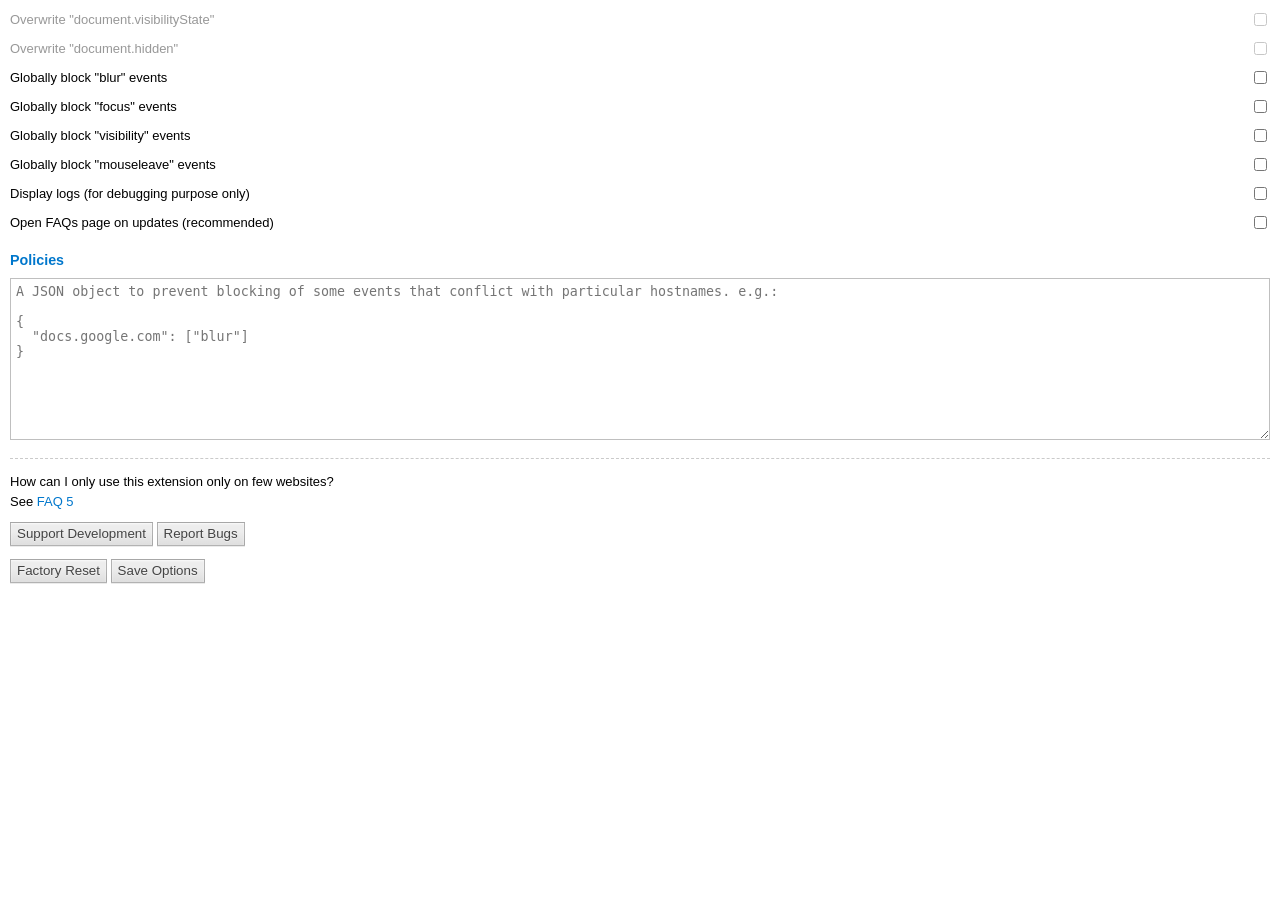
<file: v2/data/options/index.html>
<!DOCTYPE html>
<html>
<head>
  <title>MeowCheats - Always Visible :: Options Page</title>
  <link rel="stylesheet" type="text/css" href="index.css">
</head>
<body>
  <div class="grid">
    <label class="disabled" for="visibilityState">Overwrite "document.visibilityState"</label>
    <input class="disabled" type="checkbox" id="visibilityState">
    <label class="disabled" for="hidden">Overwrite "document.hidden"</label>
    <input class="disabled" type="checkbox" id="hidden">
    <label for="blur">Globally block "blur" events</label>
    <input type="checkbox" id="blur">
    <label for="focus">Globally block "focus" events</label>
    <input type="checkbox" id="focus">
    <label for="visibility">Globally block "visibility" events</label>
    <input type="checkbox" id="visibility">
    <label for="mouseleave">Globally block "mouseleave" events</label>
    <input type="checkbox" id="mouseleave">
    <label for="log">Display logs (for debugging purpose only)</label>
    <input type="checkbox" id="log">
    <label for="faqs">Open FAQs page on updates (recommended)</label>
    <input type="checkbox" id="faqs">
  </div>
  <h1><a data-href="faq6" target="_blank">Policies</a></h1>
  <textarea id="policies" rows="10" placeholder='A JSON object to prevent blocking of some events that conflict with particular hostnames. e.g.:&#013;&#013;{&#013;  "docs.google.com": ["blur"]&#013;}'></textarea>
  <hr>
  <div>How can I only use this extension only on few websites?</div>
  <div style="margin-top: 5px;">See <a data-href="faq5" target="_blank">FAQ 5</a></div>

  <p>
    <input type="button" id="support" value="Support Development">
    <input type="button" id="report" value="Report Bugs">
  </p>
  <p>
    <input type="button" id="reset" value="Factory Reset">
    <input type="button" id="save" value="Save Options">
    <span id="toast"></span>

    <script type="text/javascript" src="index.js"></script>
  </p>
</body>
</html>
</file>
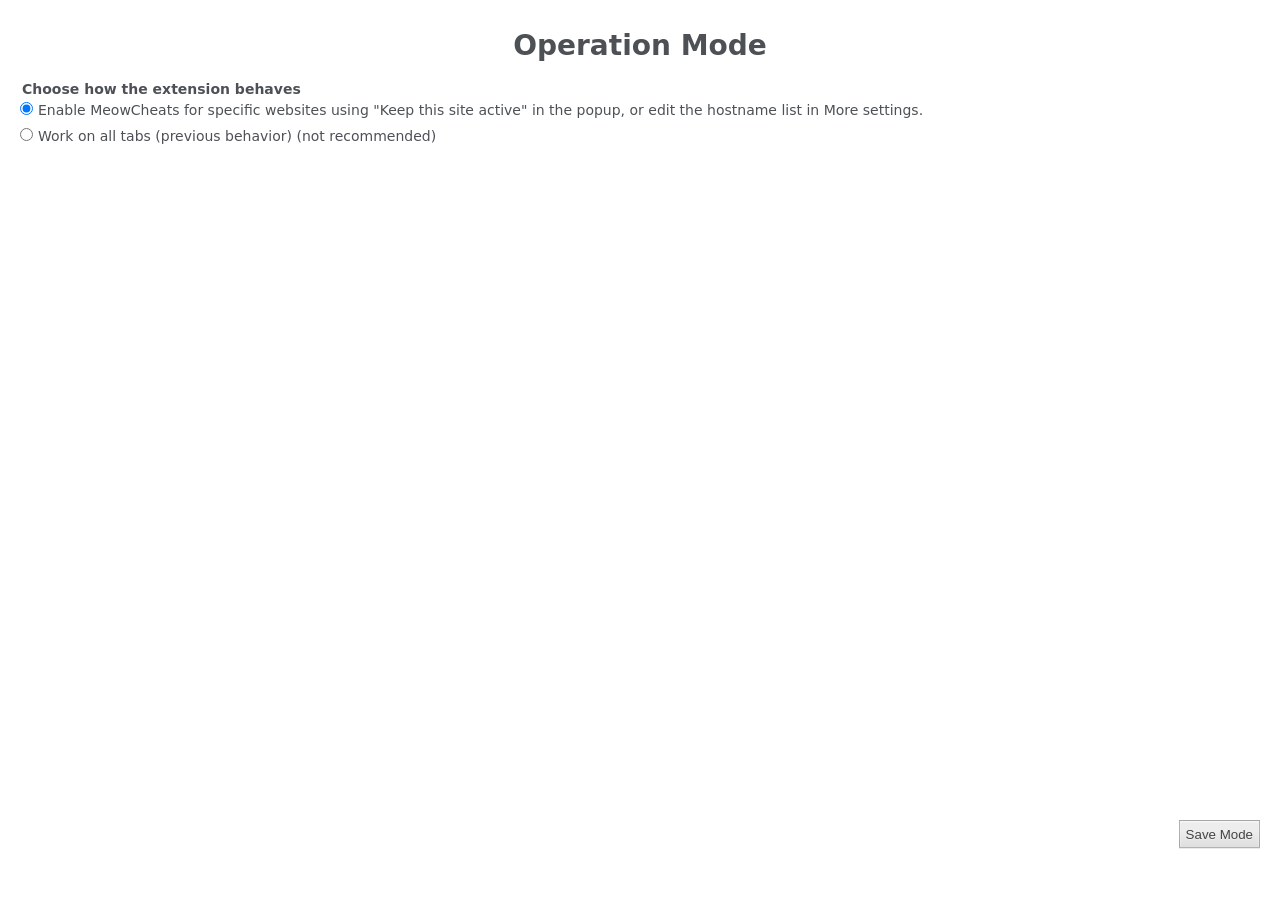
<file: v3/data/guide/index.html>
<!DOCTYPE html>
<html lang="en">
<head>
  <meta charset="utf-8">
  <meta name="viewport" content="width=device-width, initial-scale=1">
  <title>Operation Mode :: MeowCheats</title>
  <link rel="stylesheet" type="text/css" href="index.css">
</head>
<body>
  <h1>Operation Mode</h1>
  <fieldset>
    <legend>Choose how the extension behaves</legend>
    <div id="mode">
      <input type="radio" name="mode" id="per-host" checked>
      <label for="per-host">Enable MeowCheats for specific websites using "Keep this site active" in the popup, or edit the hostname list in More settings.</label>
      <input type="radio" name="mode" id="entire">
      <label for="entire">Work on all tabs (previous behavior) (not recommended)</label>
    </div>
  </fieldset>
  <p id="tools">
    <input type="button" value="Save Mode" id="save">
  </p>
  <p id="status" role="status" aria-live="polite"></p>
  <script type="text/javascript" src="index.js"></script>
</body>
</html>
</file>
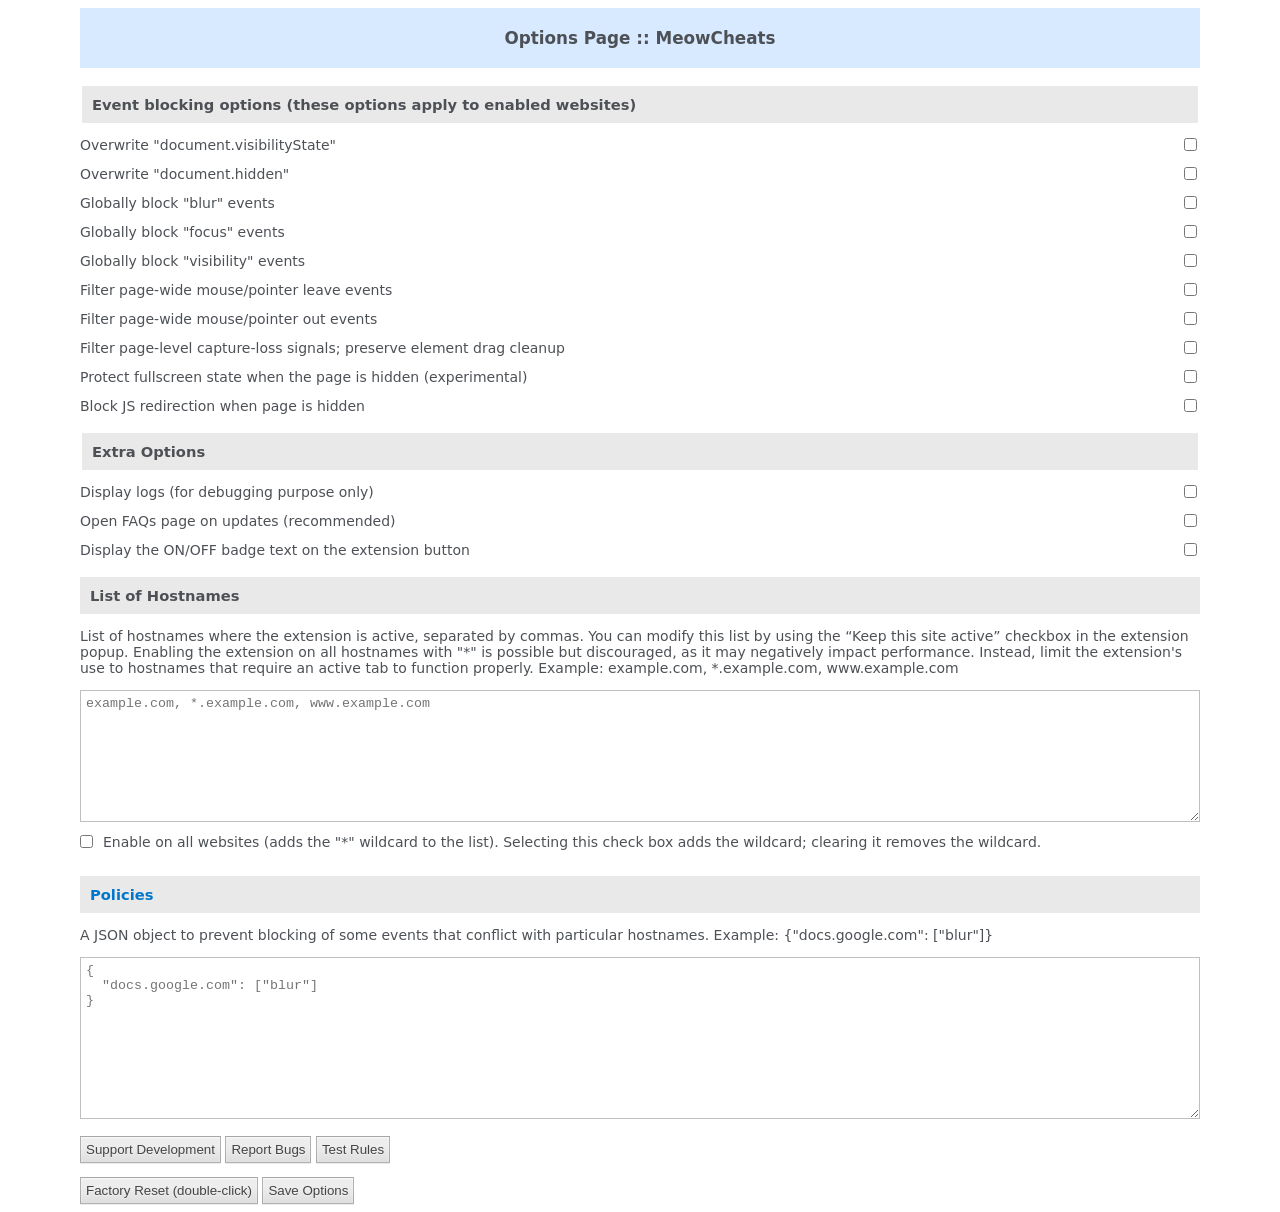
<file: v3/data/options/index.html>
<!DOCTYPE html>
<html lang="en">
<head>
  <meta charset="utf-8">
  <title>Options Page :: MeowCheats</title>
  <link rel="stylesheet" type="text/css" href="index.css">
  <meta name="viewport" content="width=device-width, initial-scale=1">
</head>
<body>
  <h1>Options Page :: MeowCheats</h1>
  <fieldset>
    <legend><h2>Event blocking options (these options apply to enabled websites)</h2></legend>
    <div class="grid">
      <div style="display: contents;">
        <label for="visibilityState">Overwrite "document.visibilityState"</label>
        <input type="checkbox" id="visibilityState">
        <label for="hidden">Overwrite "document.hidden"</label>
        <input type="checkbox" id="hidden">
      </div>
      <label for="blur">Globally block "blur" events</label>
      <input type="checkbox" id="blur">
      <label for="focus">Globally block "focus" events</label>
      <input type="checkbox" id="focus">
      <label for="visibility">Globally block "visibility" events</label>
      <input type="checkbox" id="visibility">
      <label for="mouseleave">Filter page-wide mouse/pointer leave events</label>
      <input type="checkbox" id="mouseleave">
      <label for="mouseout">Filter page-wide mouse/pointer out events</label>
      <input type="checkbox" id="mouseout">
      <label for="pointercapture">Filter page-level capture-loss signals; preserve element drag cleanup</label>
      <input type="checkbox" id="pointercapture">
      <label for="fullscreen">Protect fullscreen state when the page is hidden (experimental)</label>
      <input type="checkbox" id="fullscreen">
      <div id="redirect-container">
        <label for="redirect">Block JS redirection when page is hidden</label>
        <input type="checkbox" id="redirect">
      </div>
    </div>
  </fieldset>
  <fieldset>
    <legend><h2>Extra Options</h2></legend>
    <div class="grid">
      <label for="log">Display logs (for debugging purpose only)</label>
      <input type="checkbox" id="log">
      <label for="faqs">Open FAQs page on updates (recommended)</label>
      <input type="checkbox" id="faqs">
      <label for="badge">Display the ON/OFF badge text on the extension button</label>
      <input type="checkbox" id="badge">
    </div>
  </fieldset>

  <h2>List of Hostnames</h2>
  <p id="hosts-description">List of hostnames where the extension is active, separated by commas. You can modify this list by using the “Keep this site active” checkbox in the extension popup. Enabling the extension on all hostnames with "*" is possible but discouraged, as it may negatively impact performance. Instead, limit the extension's use to hostnames that require an active tab to function properly. Example: example.com, *.example.com, www.example.com</p>
  <textarea id="hosts" rows="8" placeholder="example.com, *.example.com, www.example.com" aria-describedby="hosts-description"></textarea>
  <div class="flex">
    <input type="checkbox" id="all-sites">
    <label for="all-sites">Enable on all websites (adds the "*" wildcard to the list). Selecting this check box adds the wildcard; clearing it removes the wildcard.</label>
  </div>
  <h2><a data-href="faq6" target="_blank">Policies</a></h2>
  <p id="policies-description">A JSON object to prevent blocking of some events that conflict with particular hostnames. Example: {"docs.google.com": ["blur"]}</p>
  <textarea id="policies" rows="10" placeholder='{
  "docs.google.com": ["blur"]
}' aria-describedby="policies-description"></textarea>

  <p>
    <input type="button" id="support" value="Support Development">
    <input type="button" id="report" value="Report Bugs">
    <input type="button" id="test" value="Test Rules">
  </p>
  <div>
    <input type="button" id="reset" value="Factory Reset (double-click)">
    <input type="button" id="save" value="Save Options">
    <span id="toast" role="status" aria-live="polite"></span>
  </div>
  <script type="text/javascript" src="index.js"></script>
</body>
</html>
</file>
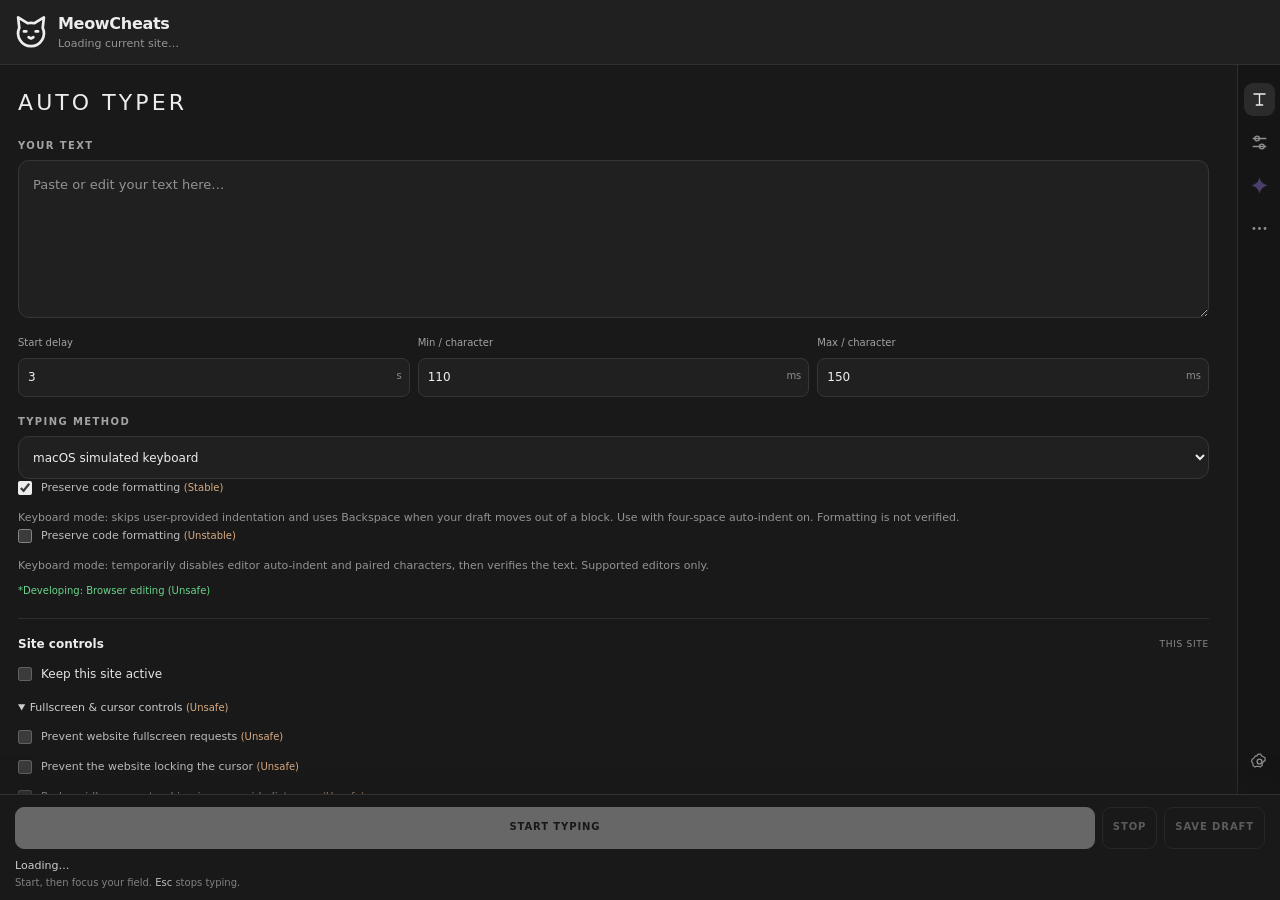
<file: v3/data/popup/index.html>
<!DOCTYPE html>
<html lang="en">
<head>
  <meta charset="utf-8">
  <meta name="viewport" content="width=device-width, initial-scale=1">
  <title>MeowCheats</title>
  <link rel="stylesheet" href="index.css">
</head>
<body>
  <div class="app-shell">
    <header class="app-header">
      <div class="brand">
        <img class="brand-mark" src="../icons/logo.svg" alt="" aria-hidden="true">
        <div><h1>MeowCheats</h1><p id="site">Loading current site…</p></div>
      </div>
    </header>
    <div class="panel-layout">
      <main class="panel-scroll" id="panel-content" aria-label="MeowCheats controls" tabindex="0">
        <form id="typer-form">
          <div class="editor-heading"><h2>Auto typer</h2></div>
          <label class="field-label" for="text">Your text</label>
          <textarea id="text" rows="6" spellcheck="false" placeholder="Paste or edit your text here…" required></textarea>
          <div class="timing" aria-label="Typing timing">
            <label for="preparationDelay">Start delay<span class="number-field"><input id="preparationDelay" type="number" min="1" max="60" step="1" value="3" required><span>s</span></span></label>
            <label for="minDelay">Min / character<span class="number-field"><input id="minDelay" type="number" min="10" max="2000" step="1" value="110" required><span>ms</span></span></label>
            <label for="maxDelay">Max / character<span class="number-field"><input id="maxDelay" type="number" min="10" max="2000" step="1" value="150" required><span>ms</span></span></label>
          </div>
          <label class="field-label" for="engine">Typing method</label>
          <select id="engine"><option value="native" selected>macOS simulated keyboard</option><option value="browser">Browser editing (Unsafe)</option></select>
          <label class="check"><input type="checkbox" id="skipLeadingFourSpaces" aria-describedby="skip-indent-hint" checked><span>Preserve code formatting <span class="unsafe">(Stable)</span></span></label>
          <p class="hint" id="skip-indent-hint">Keyboard mode: skips user-provided indentation and uses Backspace when your draft moves out of a block. Use with four-space auto-indent on. Formatting is not verified.</p>
          <label class="check"><input type="checkbox" id="preserveFormatting" aria-describedby="preserve-formatting-hint"><span>Preserve code formatting <span class="unsafe">(Unstable)</span></span></label>
          <p class="hint" id="preserve-formatting-hint">Keyboard mode: temporarily disables editor auto-indent and paired characters, then verifies the text. Supported editors only.</p>
          <p class="development-note">*Developing: Browser editing (Unsafe)</p>
        </form>
        <details id="native-setup" class="settings-card" hidden>
          <summary>Keyboard helper <span class="summary-tag">macOS</span></summary>
          <div class="details-content">
            <div class="helper-buttons"><button type="button" id="native-check">Check keyboard helper</button><button type="button" id="native-permission">Request macOS keyboard permission</button></div>
            <p id="native-status" role="status"></p>
            <ol class="hint">
              <li>In Finder, double-click <strong>native/install.command</strong>.</li>
              <li>Click <strong>Request macOS keyboard permission</strong>. Enable <strong>MeowCheats Keyboard</strong> in System Settings → Privacy &amp; Security → Accessibility (and your browser if asked).</li>
              <li>Click <strong>Check keyboard helper</strong>.</li>
            </ol>
            <p class="hint">Installed but not connected? Remove MeowCheats Keyboard from Accessibility, rerun <strong>native/install.command</strong>, then request keyboard permission again.</p>
            <p id="native-setup-file" class="hint" role="status" hidden></p>
          </div>
        </details>
        <section id="site-settings" class="settings-card" aria-labelledby="active-heading">
          <div class="section-heading"><h2 id="active-heading">Site controls</h2><span class="summary-tag">This site</span></div>
          <label class="check active-control"><input type="checkbox" id="active" disabled> Keep this site active</label>
          <p id="active-note" class="hint"></p>
          <button id="reload" hidden>Reload to apply changes</button>
          <details id="site-controls">
            <summary>Fullscreen &amp; cursor controls <span class="unsafe">(Unsafe)</span></summary>
            <div class="details-content">
              <label class="check"><input type="checkbox" id="blockFullscreen" disabled><span>Prevent website fullscreen requests <span class="unsafe">(Unsafe)</span></span></label>
              <label class="check"><input type="checkbox" id="blockPointerLock" disabled><span>Prevent the website locking the cursor <span class="unsafe">(Unsafe)</span></span></label>
              <label class="check"><input type="checkbox" id="mousemove" disabled><span>Reduce idle mouse tracking in page-wide listeners <span class="unsafe">(Unsafe)</span></span></label>
              <p id="control-note" class="hint" role="status"></p>
            </div>
          </details>
        </section>
        <details class="settings-card" id="usage-notes">
          <summary>Shortcuts &amp; help</summary>
          <div class="details-content">
            <p id="panel-shortcut" class="hint"></p>
            <p class="hint">Draft saved locally. Browser editing inserts at the cursor, replacing selected text. Keyboard mode follows the editor's normal key behavior.</p>
            <p class="hint">The menu shortcut and Start enable always active on this website. Keep this site active filters common tab-switch and page-leave signals. Normal movement between fields stays available. Reload once for earliest coverage.</p>
            <p class="hint">Fullscreen and cursor controls apply only to this site. Reload once for earlier coverage of page-wide idle mouse listeners. This cannot disable all tracking. Fullscreen requests are refused rather than reported as successful. Existing fullscreen can be exited normally with Escape.</p>
          </div>
        </details>
      </main>
      <section id="gemini-view" aria-label="Gemini" hidden>
        <div id="gemini-consent" class="gemini-notice">
          <h2>Gemini</h2>
          <p>Use the Gemini website with your Google account. No API key is needed.</p>
          <p>Enabling this removes framing and content-security headers only from Gemini app pages embedded by MeowCheats. Google sign-in pages and normal browser tabs stay protected.</p>
          <p>Your typing draft is never sent automatically. Google's sign-in or connection restrictions can still prevent loading.</p>
          <button type="button" id="gemini-enable">Enable Gemini</button>
        </div>
        <p id="gemini-status" role="status" aria-live="polite"></p>
        <div id="gemini-frame-container" hidden></div>
        <div id="gemini-capture-bar" hidden><button type="button" id="gemini-capture">Add screenshot</button></div>
        <section id="gemini-preview" aria-label="Review screenshot" hidden>
          <h2>Review screenshot</h2>
          <img id="gemini-preview-image" alt="Screenshot of the current webpage">
          <p>Attaching shares this image with Gemini. Your message is not sent.</p>
          <div><button type="button" id="gemini-attach">Attach to Gemini</button><button type="button" id="gemini-cancel">Cancel</button></div>
        </section>
      </section>
      <nav class="utility-rail" aria-label="Panel navigation">
        <a class="rail-button" href="#typer-form" aria-current="location" title="Text and typing settings" aria-label="Text and typing settings"><svg viewBox="0 0 24 24" aria-hidden="true"><path d="M5 5h14M12 5v14M8 19h8"/></svg></a>
        <a class="rail-button" href="#site-settings" title="Site controls" aria-label="Site controls"><svg viewBox="0 0 24 24" aria-hidden="true"><path d="M4 7h16M4 17h16"/><circle cx="9" cy="7" r="3"/><circle cx="15" cy="17" r="3"/></svg></a>
        <button type="button" class="rail-button" id="gemini" title="Gemini" aria-label="Open Gemini" disabled><svg viewBox="0 0 24 24" aria-hidden="true"><path d="M12 2c1.4 5.4 4.6 8.6 10 10-5.4 1.4-8.6 4.6-10 10C10.6 16.6 7.4 13.4 2 12 7.4 10.6 10.6 7.4 12 2Z" fill="#a78bfa" stroke="none"/></svg></button>
        <details id="gemini-tools">
          <summary class="rail-button" title="Gemini options" aria-label="Gemini options"><svg viewBox="0 0 24 24" aria-hidden="true"><circle cx="5" cy="12" r="1"/><circle cx="12" cy="12" r="1"/><circle cx="19" cy="12" r="1"/></svg></summary>
          <div class="gemini-menu"><button type="button" id="gemini-reload" hidden>Reload Gemini</button><button type="button" id="gemini-signin">Sign in ↗</button><button type="button" id="gemini-disable" hidden>Disable Gemini</button></div>
        </details>
        <button class="rail-button rail-bottom" id="options" title="More settings" aria-label="More settings"><svg viewBox="0 0 24 24" aria-hidden="true"><path d="m9 4 1-2h4l1 2 3 2 2 1v4l-2 1-2 3v3l-3 2-2-1H8l-2 1-3-2v-3l-2-3 1-3 2-1 2-3Z" transform="translate(1 1) scale(.9)"/><circle cx="12" cy="12" r="3"/></svg></button>
      </nav>
    </div>
    <footer class="action-dock">
      <div class="buttons"><button type="submit" form="typer-form" id="start" disabled>Start typing</button><button type="button" id="stop" disabled>Stop</button><button type="button" id="save" disabled>Save draft</button></div>
      <p id="status" role="status" aria-live="polite">Loading…</p>
      <p class="dock-hint">Start, then focus your field. <kbd>Esc</kbd> stops typing.</p>
    </footer>
  </div>
  <script src="gemini.js"></script>
  <script src="index.js"></script>
</body>
</html>
</file>
<file: v2/data/options/index.css>
body {
  font-size: 13px;
  font-family: Arial, "Helvetica Neue", Helvetica, sans-serif;
  margin: 10px;
}
textarea {
  padding: 5px;
  width: 100%;
  box-sizing: border-box;
}
button,
input[type=submit],
input[type=button] {
  height: 24px;
  color: #444;
  background-image: linear-gradient(rgb(237, 237, 237), rgb(237, 237, 237) 38%, rgb(222, 222, 222));
  box-shadow: rgba(0, 0, 0, 0.08) 0 1px 0, rgba(255, 255, 255, 0.75) 0 1px 2px inset;
  text-shadow: rgb(240, 240, 240) 0 1px 0;
}
button,
input,
textarea {
  border: solid 1px rgba(0, 0, 0, 0.25);
}
input[type=button]:disabled {
  opacity: 0.5;
}
a,
a:visited {
  color: #07c;
  text-decoration: none;
}
h1 {
  font-size: 110%;
  margin-top: 20px;
}
hr {
  border: none;
  border-bottom: dashed 1px #cacaca;
  margin: 15px 0;
}
.grid {
  display: grid;
  grid-template-columns: 1fr min-content;
  grid-gap: 10px;
  align-items: center;
}
.disabled {
  opacity: 0.4;
  pointer-events: none;
}
</file>
<file: v3/data/guide/index.css>
body {
  font-size: 14px;
  font-family: system-ui, -apple-system, Segoe UI, Roboto, Ubuntu, Cantarell, Noto Sans, sans-serif;
  background-color: #fff;
  color: #4d5156;
  margin: 10px 20px;
  height: calc(100vh - 20px);
  display: grid;
  grid-template-rows: min-content 1fr min-content min-content;
}
fieldset {
  border: none;
  margin: 0;
  padding: 0;
}
legend {
  font-weight: bold;
  padding-bottom: 5px;
}
input[type=button] {
  height: 28px;
  color: #444;
  background-image: linear-gradient(rgb(237, 237, 237), rgb(237, 237, 237) 38%, rgb(222, 222, 222));
  box-shadow: rgba(0, 0, 0, 0.08) 0 1px 0, rgba(255, 255, 255, 0.75) 0 1px 2px inset;
  text-shadow: rgb(240, 240, 240) 0 1px 0;
  border: solid 1px rgba(0, 0, 0, 0.25);
}
input[type=radio] {
  margin: 0;
}
h1 {
  text-align: center;
}
#mode {
  display: grid;
  grid-template-columns: min-content 1fr;
  grid-gap: 10px 5px;
  align-items: baseline;
}
#tools {
  display: flex;
  justify-content: end;
}
</file>
<file: v3/data/options/index.css>
body {
  font-size: 14px;
  font-family: system-ui, -apple-system, "Segoe UI", Roboto, Ubuntu, Cantarell, "Noto Sans", sans-serif;
  background-color: #fff;
  color: #4d5156;
  width: min(100% - 2rem, 70rem);
  margin-inline: auto;
}
textarea {
  padding: 5px;
  width: 100%;
  box-sizing: border-box;
}
button,
input[type=submit],
input[type=button] {
  color: #444;
  background-image: linear-gradient(rgb(237, 237, 237), rgb(237, 237, 237) 38%, rgb(222, 222, 222));
  box-shadow: rgba(0, 0, 0, 0.08) 0 1px 0, rgba(255, 255, 255, 0.75) 0 1px 2px inset;
  text-shadow: rgb(240, 240, 240) 0 1px 0;
  cursor: pointer;
  padding: 5px;
}
button,
input,
textarea {
  border: solid 1px rgba(0, 0, 0, 0.25);
}
input[type=button]:disabled {
  opacity: 0.5;
}
a,
a:visited {
  color: #07c;
  text-decoration: none;
}
h1 {
  font-size: 120%;
  padding: 20px;
  background: #d8eaff;
  text-align: center;
  margin: 0;
}
h2 {
  font-size: 105%;
  margin-top: 18px;
  background: #e9e9e9;
  padding: 10px;
}
fieldset {
  border: none;
  margin: 0;
  padding: 0;
  min-width: 0;
}
legend {
  width: 100%;
  box-sizing: border-box;
}
.toast-container {
  display: inline-block;
}
#toast {
  font-weight: bold;
}
#all-sites {
  margin: 10px 5px 10px 0;
}
hr {
  border: none;
  border-bottom: dashed 1px #cacaca;
  margin: 15px 0;
}
.grid {
  display: grid;
  grid-template-columns: 1fr min-content;
  grid-gap: 10px;
  align-items: center;
}
.flex {
  display: flex;
  gap: 5px;
  align-items: center;
}
.disabled * {
  opacity: 0.4;
  pointer-events: none;
}

#redirect-container {
  display: contents;
}
</file>
<file: v3/data/popup/index.css>
:root { color-scheme: dark; font: 13px/1.45 system-ui, -apple-system, BlinkMacSystemFont, sans-serif; background: #191919; color: #ededed; }
* { box-sizing: border-box; }
html { height: 100%; overflow: hidden; overscroll-behavior: none; }
body { width: 100%; height: 100%; min-width: 0; max-width: 100vw; max-height: 100dvh; margin: 0; overflow: hidden; background: #191919; }
.app-shell { display: grid; grid-template-rows: auto minmax(0, 1fr) auto; height: 100%; min-height: 0; }
.app-header { display: flex; align-items: center; justify-content: space-between; gap: 8px; min-height: 65px; padding: 12px 14px; border-bottom: 1px solid #303030; background: #202020; }
.brand { display: flex; align-items: center; gap: 10px; min-width: 0; }
.brand-mark { width: 34px; height: 34px; flex-shrink: 0; }
h1, h2, p { margin: 0; }
h1 { font-size: 16px; font-weight: 650; letter-spacing: -.3px; }
#site { max-width: 210px; overflow: hidden; text-overflow: ellipsis; white-space: nowrap; color: #969696; font-size: 11px; }
button, a, input, textarea, select, summary { -webkit-tap-highlight-color: transparent; }
button, .rail-button { border: 1px solid #414141; border-radius: 9px; background: transparent; color: #d1d1d1; font: inherit; cursor: pointer; }
button { padding: 9px 12px; }
button:hover:not(:disabled), .rail-button:hover { background: #2a2a2a; border-color: #626262; color: #fff; }
button:disabled { opacity: .36; cursor: default; }
svg { display: block; }
.rail-button svg { width: 19px; height: 19px; fill: none; stroke: currentColor; stroke-width: 1.7; stroke-linecap: round; stroke-linejoin: round; }
.panel-layout { display: grid; grid-template-columns: minmax(0, 1fr) 43px; min-height: 0; overflow: hidden; }
.panel-scroll { min-width: 0; min-height: 0; overflow-x: hidden; overflow-y: auto; overscroll-behavior: contain; touch-action: pan-y; scrollbar-width: thin; scrollbar-color: #555 #191919; scrollbar-gutter: stable; padding: 22px 18px 24px; scroll-padding: 18px; }
.panel-scroll::-webkit-scrollbar { width: 6px; }
.panel-scroll::-webkit-scrollbar-thumb { background: #555; border-radius: 6px; }
.panel-scroll::-webkit-scrollbar-track { background: #191919; }
#typer-form, #site-settings { scroll-margin-top: 0; }
.editor-heading { display: flex; align-items: center; justify-content: space-between; gap: 6px; margin-bottom: 20px; }
.editor-heading h2 { font-size: 22px; font-weight: 500; letter-spacing: .14em; text-transform: uppercase; }
.field-label { display: block; margin-bottom: 7px; color: #a3a3a3; font-size: 10px; font-weight: 600; letter-spacing: .14em; text-transform: uppercase; }
textarea, input[type=number], select { width: 100%; min-width: 0; border: 1px solid #363636; border-radius: 11px; background: #202020; color: #ededed; font: inherit; }
textarea { display: block; height: 158px; min-height: 100px; max-height: 300px; padding: 14px; resize: vertical; font: 13px/1.6 ui-monospace, SFMono-Regular, Menlo, monospace; tab-size: 4; overflow: auto; overscroll-behavior: contain; }
textarea::placeholder { color: #939393; font: 13px/1.6 system-ui, sans-serif; }
.timing { display: grid; grid-template-columns: repeat(3, minmax(0, 1fr)); gap: 8px; margin: 18px 0; }
.timing label { display: flex; flex-direction: column; justify-content: space-between; gap: 7px; min-width: 0; color: #a3a3a3; font-size: 10px; }
.number-field { position: relative; display: block; }
.number-field input { height: 39px; padding: 8px 25px 8px 9px; border-radius: 8px; font-size: 12px; appearance: textfield; -moz-appearance: textfield; }
.number-field input::-webkit-inner-spin-button, .number-field input::-webkit-outer-spin-button { -webkit-appearance: none; margin: 0; }
.number-field > span { position: absolute; right: 8px; top: 11px; color: #8c8c8c; pointer-events: none; font-size: 10px; }
select { min-height: 43px; padding: 10px; font-size: 12px; }
.development-note { margin: 8px 0 20px; color: #69d58b; font-size: 10px; line-height: 1.5; }
.settings-card { border-top: 1px solid #2d2d2d; padding: 17px 0; }
.section-heading { display: flex; align-items: center; justify-content: space-between; gap: 8px; margin-bottom: 12px; }
.section-heading h2 { font-size: 12px; font-weight: 600; }
.summary-tag { color: #8c8c8c; font-size: 9px; font-weight: 400; letter-spacing: .08em; text-transform: uppercase; }
summary { cursor: pointer; color: #ccc; font-size: 12px; font-weight: 500; overflow-wrap: anywhere; }
summary .summary-tag { float: right; margin-top: 3px; }
.details-content { padding-top: 12px; }
#site-controls { margin-top: 16px; }
#site-controls summary { font-size: 11px; }
.check { display: flex; align-items: flex-start; gap: 9px; margin: 0 0 13px; color: #bcbcbc; font-size: 11px; line-height: 1.55; }
.check input { flex-shrink: 0; margin: 2px 0 0; accent-color: #ededed; width: 14px; height: 14px; }
.active-control { margin-bottom: 0; color: #e4e4e4; font-size: 12px; }
.unsafe { color: #d9ac83; font-size: 10px; white-space: nowrap; }
.hint { color: #939393; font-size: 11px; line-height: 1.6; margin: 10px 0 0; overflow-wrap: anywhere; }
.hint:empty, #native-status:empty { display: none; }
.helper-buttons { display: grid; gap: 8px; }
.helper-buttons button { text-align: left; font-size: 11px; }
#native-status { color: #ccc; font-size: 11px; margin-top: 10px; overflow-wrap: anywhere; }
#reload { margin-top: 10px; font-size: 11px; }
.utility-rail { display: flex; flex-direction: column; align-items: center; gap: 10px; padding: 18px 5px 16px; border-left: 1px solid #303030; background: #151515; }
.rail-button { display: grid; place-items: center; width: 31px; height: 33px; padding: 6px; border: 0; text-decoration: none; color: #8e8e8e; }
.rail-button[aria-current="location"] { color: #ededed; background: #2b2b2b; }
.rail-bottom { margin-top: auto; }
.action-dock { padding: 12px 15px 10px; border-top: 1px solid #303030; background: #191919; box-shadow: 0 -8px 20px #19191988; }
.buttons { display: grid; grid-template-columns: minmax(0, 1fr) auto auto; gap: 7px; }
.buttons button { min-height: 42px; padding: 9px 10px; font-size: 10px; font-weight: 650; letter-spacing: .09em; text-transform: uppercase; white-space: nowrap; }
#start { background: #f1f1f1; color: #171717; border-color: #f1f1f1; }
#start:hover:not(:disabled) { background: #dcdcdc; border-color: #dcdcdc; }
#status { max-height: 72px; min-height: 16px; overflow-y: auto; overscroll-behavior: contain; margin: 9px 0 2px; color: #ccc; font-size: 11px; overflow-wrap: anywhere; }
.dock-hint { color: #828282; font-size: 10px; }
kbd { font: inherit; color: #bcbcbc; }
:focus-visible { outline: 2px solid #a7bfff; outline-offset: 3px; }
.panel-scroll:focus-visible { outline-offset: -3px; }
[hidden] { display: none !important; }
.app-shell.gemini-open { grid-template-rows: auto minmax(0, 1fr); }
#gemini-view { position: relative; min-width: 0; min-height: 0; overflow: hidden; }
#gemini-frame-container { position: absolute; inset: 0; }
#gemini-view.gemini-enabled #gemini-frame-container { bottom: 37px; }
#gemini-capture-bar { position: absolute; bottom: 0; inset-inline: 0; height: 37px; display: flex; padding: 4px 10px; background: #191919; }
#gemini-capture { width: 100%; padding: 3px 10px; font-size: 11px; border-color: #62517b; }
#gemini-preview { position: absolute; inset: 10px; z-index: 3; padding: 14px; overflow: auto; background: #202020; border: 1px solid #555; border-radius: 10px; }
#gemini-preview h2 { font-size: 16px; }
#gemini-preview-image { display: block; width: 100%; max-height: 65%; object-fit: contain; margin: 12px 0; }
#gemini-preview p { font-size: 12px; color: #bcbcbc; margin: 10px 0; }
#gemini-preview > div { display: flex; flex-wrap: wrap; gap: 8px; }
#gemini-frame { display: block; width: 100%; height: 100%; border: 0; background: #191919; color-scheme: light dark; }
.gemini-notice { height: 100%; overflow: auto; padding: 18px; color: #bcbcbc; font-size: 12px; }
.gemini-notice h2 { color: #ededed; font-size: 20px; }
.gemini-notice p { margin: 14px 0; }
#gemini-enable { background: #ededed; color: #191919; }
#gemini-status:empty { display: none; }
#gemini-status { position: absolute; top: 8px; left: 8px; right: 8px; z-index: 1; max-height: 100px; overflow: auto; padding: 10px; border: 1px solid #414141; border-radius: 8px; background: #202020; font-size: 11px; pointer-events: none; }
#gemini-tools { position: relative; }
#gemini-tools summary { list-style: none; }
#gemini-tools summary::-webkit-details-marker { display: none; }
.gemini-menu { position: absolute; right: calc(100% + 8px); top: 0; z-index: 2; display: grid; gap: 4px; width: 175px; padding: 7px; border: 1px solid #414141; border-radius: 9px; background: #202020; box-shadow: 0 8px 24px #0008; }
.gemini-menu button { text-align: left; font-size: 12px; }
@media (max-width: 320px) {
  .app-header { padding: 10px; }
  h1 { font-size: 14px; }
  .brand { gap: 7px; }
  .brand-mark { width: 28px; height: 28px; }
  #site { max-width: 145px; }
  .panel-layout { grid-template-columns: minmax(0, 1fr) 36px; }
  .panel-scroll { padding: 17px 11px 20px; }
  .utility-rail { padding-left: 2px; padding-right: 2px; }
  .editor-heading h2 { font-size: 18px; letter-spacing: .11em; }
  .timing { gap: 5px; }
  .timing label { font-size: 9px; }
  .number-field input { padding-left: 6px; font-size: 11px; }
  .action-dock { padding: 10px; }
  .buttons { gap: 5px; }
  .buttons button { padding: 8px; font-size: 9px; letter-spacing: .04em; }
}
@media (max-height: 500px) {
  .app-header { min-height: 52px; padding-top: 8px; padding-bottom: 8px; }
  .panel-scroll { padding-top: 14px; }
  .editor-heading { margin-bottom: 12px; }
  textarea { height: 110px; }
  .timing { margin: 12px 0; }
  .action-dock { padding-top: 8px; padding-bottom: 8px; }
  .dock-hint { display: none; }
}
</file>
